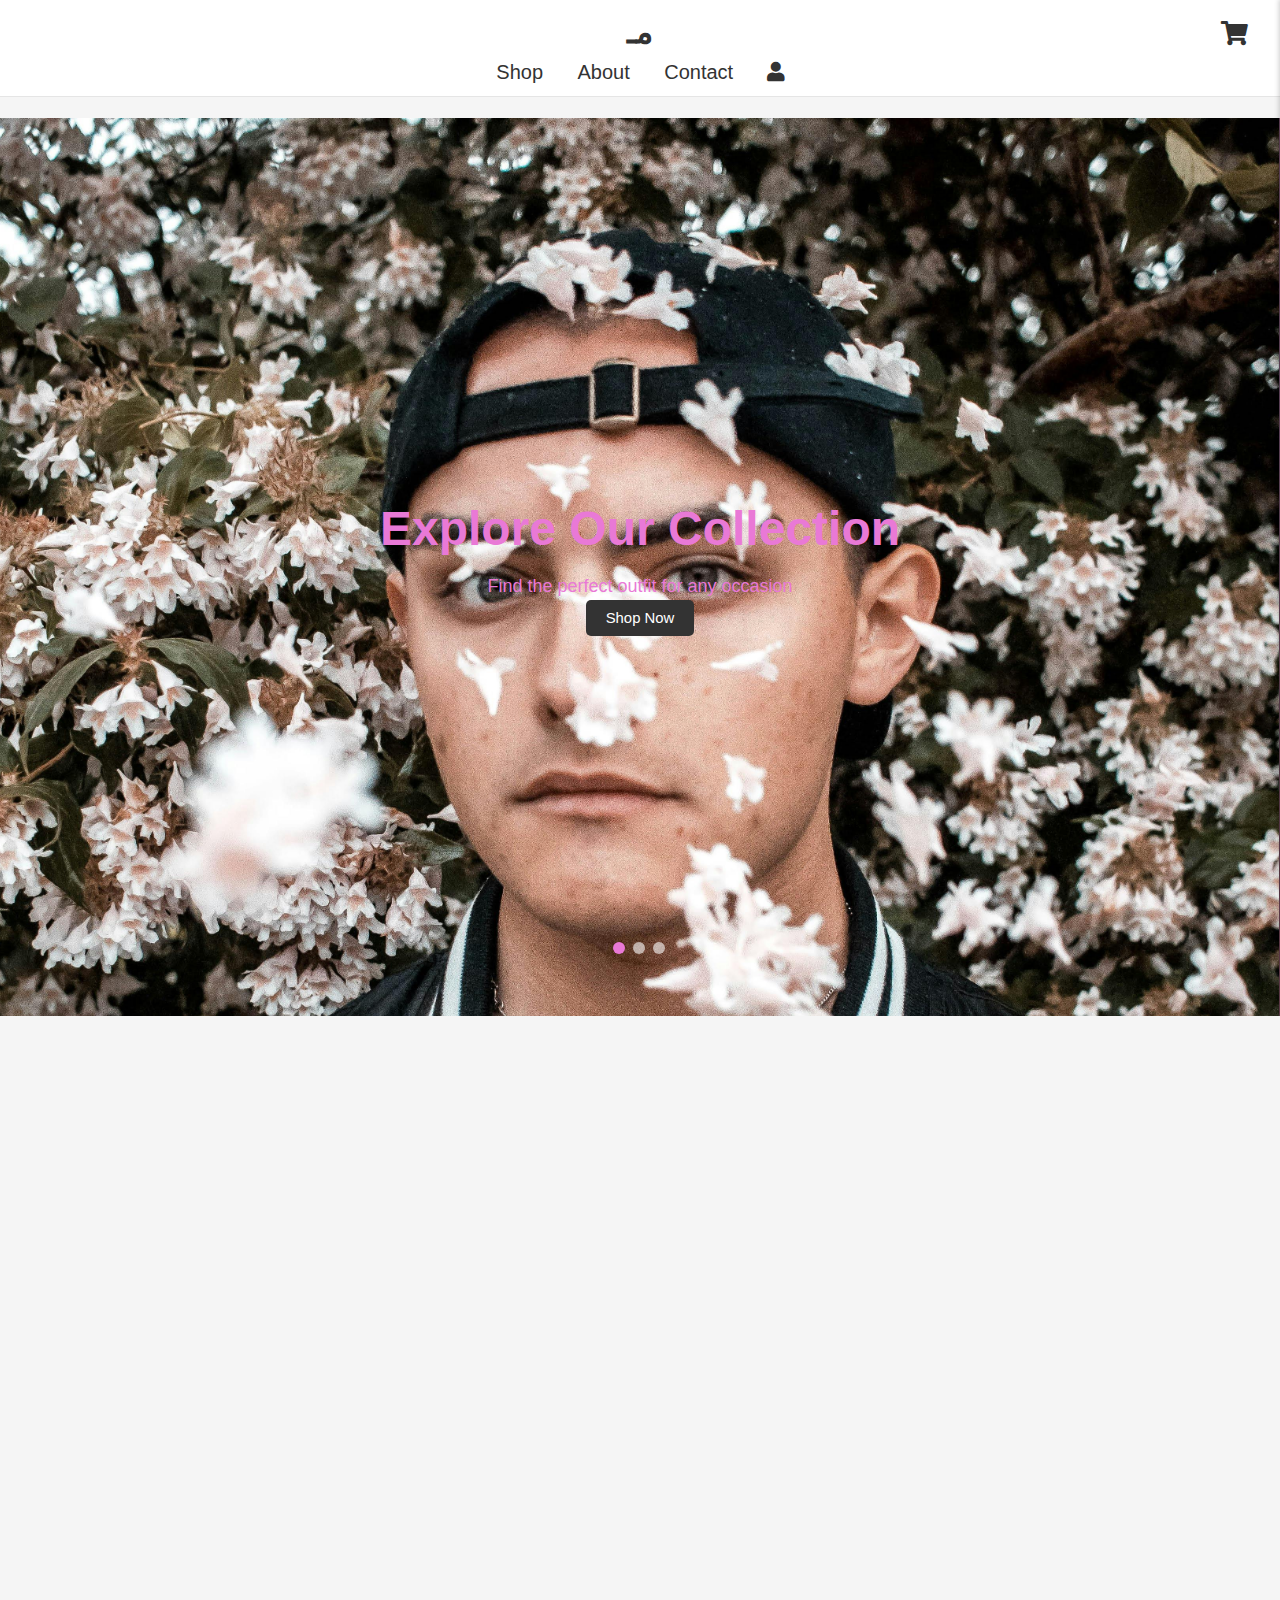
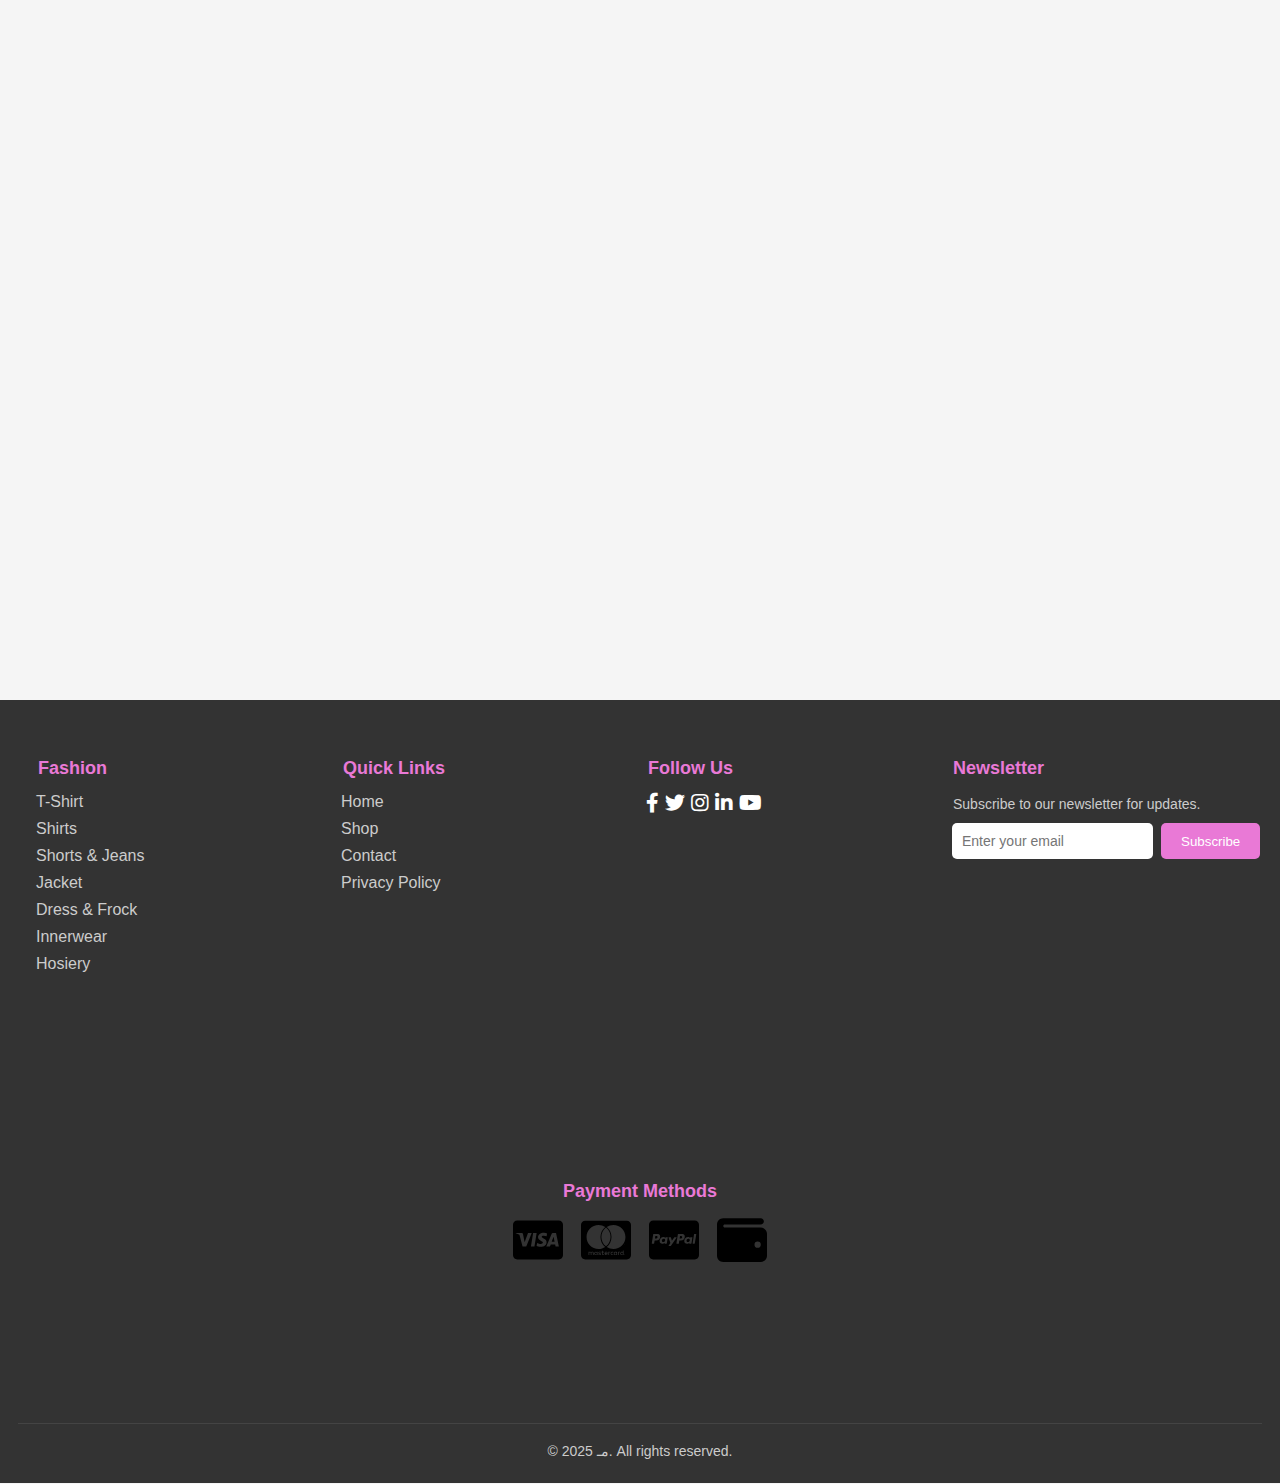
<file: index.html>
<!DOCTYPE html>
<html class="smooth" lang="en">

<head>
    <meta charset="UTF-8">
    <meta name="viewport" content="width=device-width, initial-scale=1.0">
    <title>مـ </title>
    <link rel="stylesheet" href="css/styles.css">
    <link rel="stylesheet" href="https://cdnjs.cloudflare.com/ajax/libs/font-awesome/5.15.3/css/all.min.css">
</head>

<body>
    <!-- Header -->
    <header class="fade-in">
        <h1>مـ </h1>
        <nav>
            <a href="shop.html">Shop</a>
            <a href="about.html">About</a>
            <a href="contact.html">Contact</a>
            <a href="#" id="cart-icon"><i class="fas fa-shopping-cart"></i></a>
            <a href="login.html" id="login-icon"><i class="fas fa-user"></i></a>
        </nav>
    </header>

    <!-- Hero Section -->
    <main>
        <section class="hero fade-in">
            <div class="slider">
                <div class="slides">
                    <!-- Slide 1 -->
                    <div class="slide" style="background-image: url('img/pexels-photo-3418742.jpeg');"></div>
                    <!-- Slide 2 -->
                    <div class="slide" style="background-image: url('img/pexels-photo-2690323.webp');"></div>
                    <!-- Slide 3 -->
                    <div class="slide" style="background-image: url('img/pexels-photo-2690323.webp');"></div>
                </div>
                <div class="dots">
                    <span class="dot" data-index="0"></span>
                    <span class="dot" data-index="1"></span>
                    <span class="dot" data-index="2"></span>
                </div>
            </div>
            <div class="hero-content">
                <h2>Explore Our Collection</h2>
                <p>Find the perfect outfit for any occasion</p>
                <a href="shop.html" class="cta-button">Shop Now</a>
            </div>
        </section>



        <!-- Featured Products -->
        <section class="section fade-in">
            <h2>Top Sales</h2>
            <div class="products">
                <div class="product">
                    <img src="img/pexels-jmendezrf-1536619.jpg" alt="Product 1">
                    <h3>Product Name 1</h3>
                    <p>$49.99</p>
                    <a href="shop.html" class="cta-button">Shop now</a>
                </div>
                <div class="product">
                    <img src="img/pexels-photo-2690323.webp" alt="Product 2">
                    <h3>Product Name 2</h3>
                    <p>$59.99</p>
                    <a href="shop.html" class="cta-button">Shop now</a>
                </div>
                <div class="product">
                    <img src="img/istockphoto-1398610798-612x612.jpg" alt="Product 3">
                    <h3>Product Name 3</h3>
                    <p>$39.99</p>
                    <a href="shop.html" class="cta-button">Shop now</a>
                </div>
            </div>
        </section>

        <section class="section fade-in">
            <p>Follow Us</p>
            <!-- Add the IG -->
            <a href="https://www.instagram.com/your_instagram_profile" target="_blank" title="Visit our Instagram page"
                class="cta-button">Instagram</a>
        </section>
    </main>

    <!-- Cart -->
    <div id="cart" class="cart">
        <div class="cart-header">
            <h2>Cart</h2>
            <button id="close-cart" class="close-cart">&times;</button>
        </div>
        <div class="cart-body">
            <p>No items in cart.</p>
        </div>
        <div class="cart-Buy">
            <a href="checkout.html" class="cta-button">Pay now!</a>
        </div>
    </div>

    <!-- Footer -->
    <footer class="footer">
        <div class="footer-container">
            <!-- Fashion Section -->
            <div class="footer-section">
                <h3 class="footer-heading">Fashion</h3>
                <ul class="footer-links">
                    <li><a href="#">T-Shirt</a></li>
                    <li><a href="#">Shirts</a></li>
                    <li><a href="#">Shorts &amp; Jeans</a></li>
                    <li><a href="#">Jacket</a></li>
                    <li><a href="#">Dress &amp; Frock</a></li>
                    <li><a href="#">Innerwear</a></li>
                    <li><a href="#">Hosiery</a></li>
                </ul>
            </div>

            <!-- Quick Links -->
            <div class="footer-section">
                <h3 class="footer-heading">Quick Links</h3>
                <ul class="footer-links">
                    <li><a href="index.html">Home</a></li>
                    <li><a href="shop.html">Shop</a></li>
                    <li><a href="contact.html">Contact</a></li>
                    <li><a href="#">Privacy Policy</a></li>
                </ul>
            </div>

            <!-- Social Media -->
            <div class="footer-section">
                <h3 class="footer-heading">Follow Us</h3>
                <div class="social-icons">
                    <a href="#" class="social-icon"><i class="fab fa-facebook-f"></i></a>
                    <a href="#" class="social-icon"><i class="fab fa-twitter"></i></a>
                    <a href="#" class="social-icon"><i class="fab fa-instagram"></i></a>
                    <a href="#" class="social-icon"><i class="fab fa-linkedin-in"></i></a>
                    <a href="#" class="social-icon"><i class="fab fa-youtube"></i></a>
                </div>
            </div>

            <!-- Newsletter -->
            <div class="footer-section">
                <h3 class="footer-heading">Newsletter</h3>
                <p class="footer-text">Subscribe to our newsletter for updates.</p>
                <form class="newsletter-form">
                    <input type="email" placeholder="Enter your email" required>
                    <button type="submit">Subscribe</button>
                </form>
            </div>
        </div>

        <!-- Payment Methods (Moved Above Footer Bottom) -->
        <div class="payment-methods">
            <h3>Payment Methods</h3>
            <div class="payment-icons">
                <img src="img/Payment Pics/cc-visa-brands-solid.svg" alt="Visa">
                <img src="img/Payment Pics/cc-mastercard-brands-solid.svg" alt="MasterCard">
                <img src="img/Payment Pics/cc-paypal-brands-solid.svg" alt="PayPal">
                <img src="img/Payment Pics/wallet-solid.svg" alt="E-Wallet">
            </div>
        </div>

        <!-- Copyright Section -->
        <div class="footer-bottom">
            <p>&copy; 2025 مـ. All rights reserved.</p>
        </div>
    </footer>

    <!-- JavaScript -->
    <script src="js/scripts.js"></script>
</body>

</html>
</file>
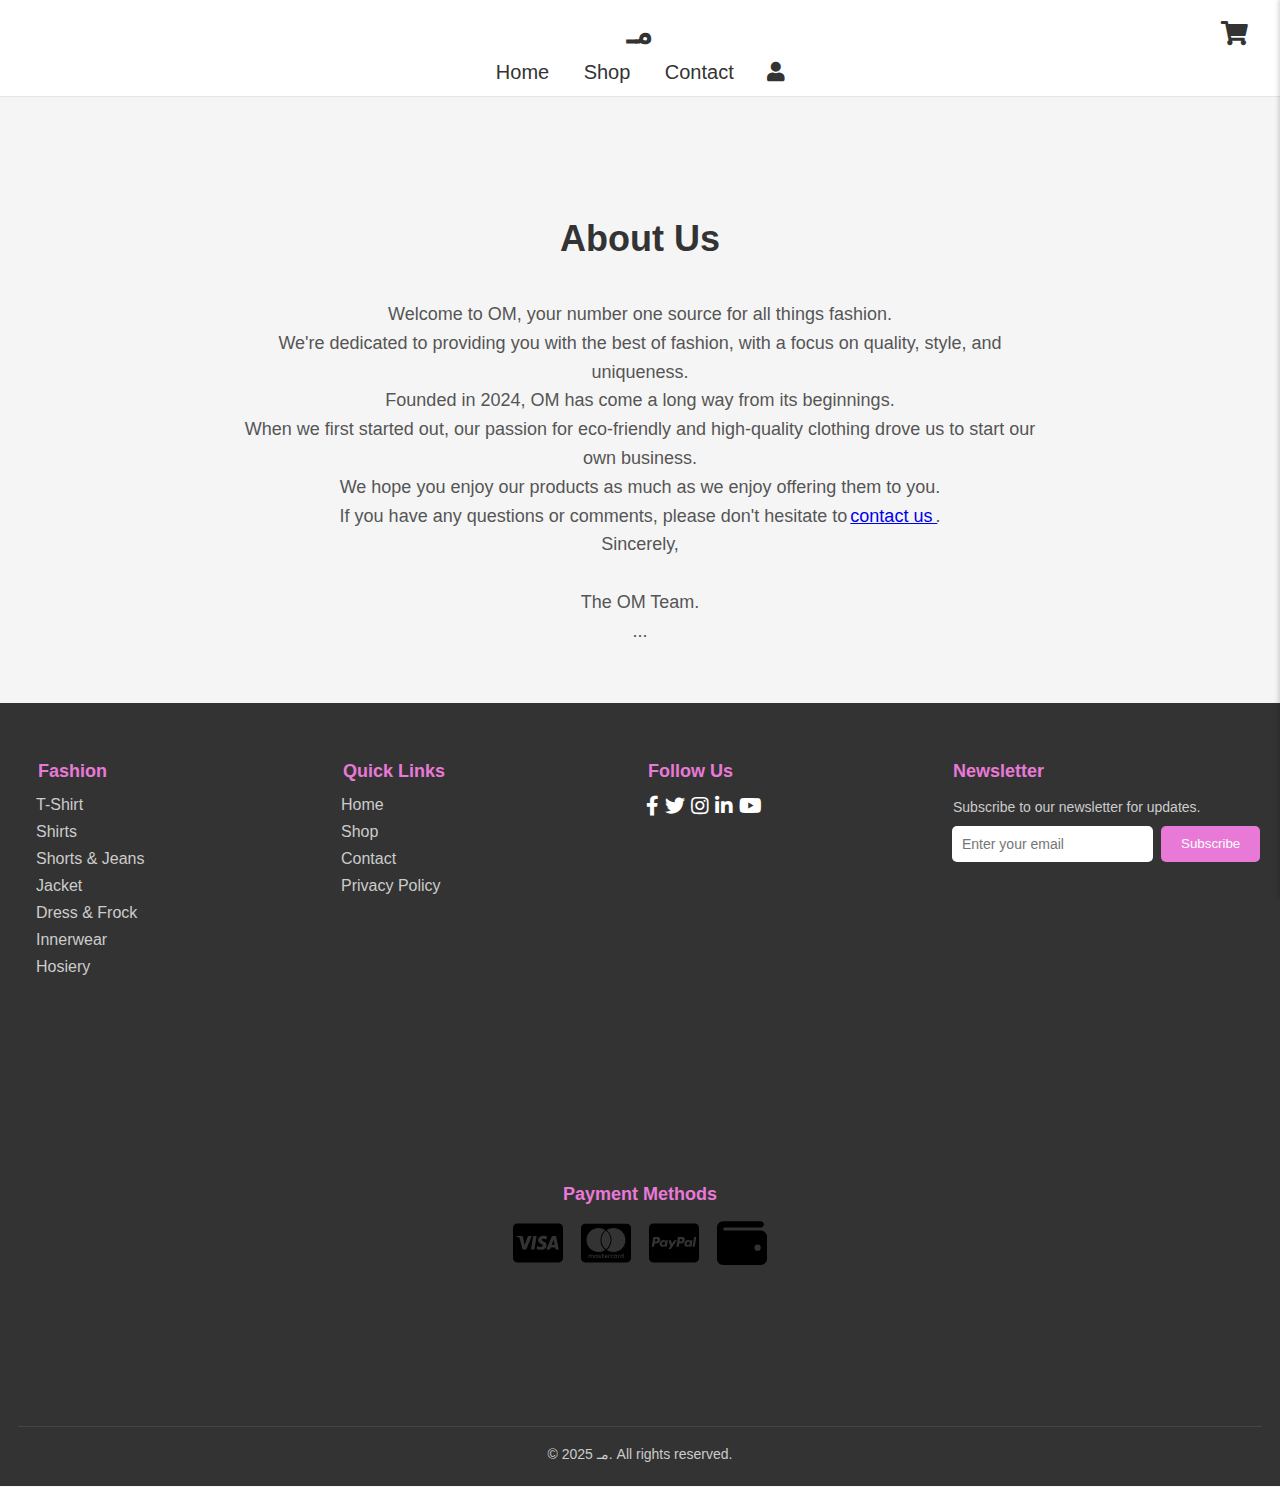
<file: about.html>
<!DOCTYPE html>
<html lang="en">

<head>
    <meta charset="UTF-8">
    <meta name="viewport" content="width=device-width, initial-scale=1.0">
    <title>About Us - OM</title>
    <link rel="stylesheet" href="css/styles.css">
    <link rel="stylesheet" href="https://cdnjs.cloudflare.com/ajax/libs/font-awesome/5.15.3/css/all.min.css">
</head>

<body>
    <!-- Header -->
    <header>
        <h1>مـ </h1>
        <nav>
            <a href="index.html">Home</a>
            <a href="shop.html">Shop</a>
            <a href="contact.html">Contact</a>
            <a href="#" id="cart-icon"><i class="fas fa-shopping-cart"></i></a>
            <a href="login.html" id="login-icon"><i class="fas fa-user"></i></a>
        </nav>
    </header>

    <!-- About Section -->
    <main>
        <section class="about-section">
            <h2><br>About Us</h2>
            <p>Welcome to OM, your number one source for all things fashion.<br> We're dedicated to providing you with
                the best of fashion, with a focus on quality, style, and uniqueness.<br>
                Founded in 2024, OM has come a long way from its beginnings.<br> When we first started out, our passion
                for eco-friendly and high-quality clothing drove us to start our own business.<br>
                We hope you enjoy our products as much as we enjoy offering them to you.<br> If you have any questions
                or comments, please don't hesitate to <span> <a href="contact.html">contact us </a></span>.<br>
                Sincerely,<br>
                <br>The OM Team.<br>...
            </p>
        </section>
    </main>
    <!-- Cart -->
    <div id="cart" class="cart">
        <div class="cart-header">
            <h2>Cart</h2>
            <button id="close-cart" class="close-cart">&times;</button>
        </div>
        <div class="cart-body">
            <p>No items in cart.</p>
        </div>
        <div class="cart-Buy">
            <a href="checkout.html" class="cta-button">Pay now!</a>
        </div>

    </div>

    <!-- Footer -->
    <footer class="footer">
        <div class="footer-container">
            <!-- Fashion Section -->
            <div class="footer-section">
                <h3 class="footer-heading">Fashion</h3>
                <ul class="footer-links">
                    <li><a href="#">T-Shirt</a></li>
                    <li><a href="#">Shirts</a></li>
                    <li><a href="#">Shorts &amp; Jeans</a></li>
                    <li><a href="#">Jacket</a></li>
                    <li><a href="#">Dress &amp; Frock</a></li>
                    <li><a href="#">Innerwear</a></li>
                    <li><a href="#">Hosiery</a></li>
                </ul>
            </div>

            <!-- Quick Links -->
            <div class="footer-section">
                <h3 class="footer-heading">Quick Links</h3>
                <ul class="footer-links">
                    <li><a href="index.html">Home</a></li>
                    <li><a href="shop.html">Shop</a></li>
                    <li><a href="contact.html">Contact</a></li>
                    <li><a href="#">Privacy Policy</a></li>
                </ul>
            </div>

            <!-- Social Media -->
            <div class="footer-section">
                <h3 class="footer-heading">Follow Us</h3>
                <div class="social-icons">
                    <a href="#" class="social-icon"><i class="fab fa-facebook-f"></i></a>
                    <a href="#" class="social-icon"><i class="fab fa-twitter"></i></a>
                    <a href="#" class="social-icon"><i class="fab fa-instagram"></i></a>
                    <a href="#" class="social-icon"><i class="fab fa-linkedin-in"></i></a>
                    <a href="#" class="social-icon"><i class="fab fa-youtube"></i></a>
                </div>
            </div>

            <!-- Newsletter -->
            <div class="footer-section">
                <h3 class="footer-heading">Newsletter</h3>
                <p class="footer-text">Subscribe to our newsletter for updates.</p>
                <form class="newsletter-form">
                    <input type="email" placeholder="Enter your email" required>
                    <button type="submit">Subscribe</button>
                </form>
            </div>
        </div>

        <!-- Payment Methods (Moved Above Footer Bottom) -->
        <div class="payment-methods">
            <h3>Payment Methods</h3>
            <div class="payment-icons">
                <img src="img/Payment Pics/cc-visa-brands-solid.svg" alt="Visa">
                <img src="img/Payment Pics/cc-mastercard-brands-solid.svg" alt="MasterCard">
                <img src="img/Payment Pics/cc-paypal-brands-solid.svg" alt="PayPal">
                <img src="img/Payment Pics/wallet-solid.svg" alt="E-Wallet">
            </div>
        </div>

        <!-- Copyright Section -->
        <div class="footer-bottom">
            <p>&copy; 2025 مـ. All rights reserved.</p>
        </div>
    </footer>

    <!-- JavaScript -->
    <script src="js/scripts.js"></script>
</body>

</html>
</file>
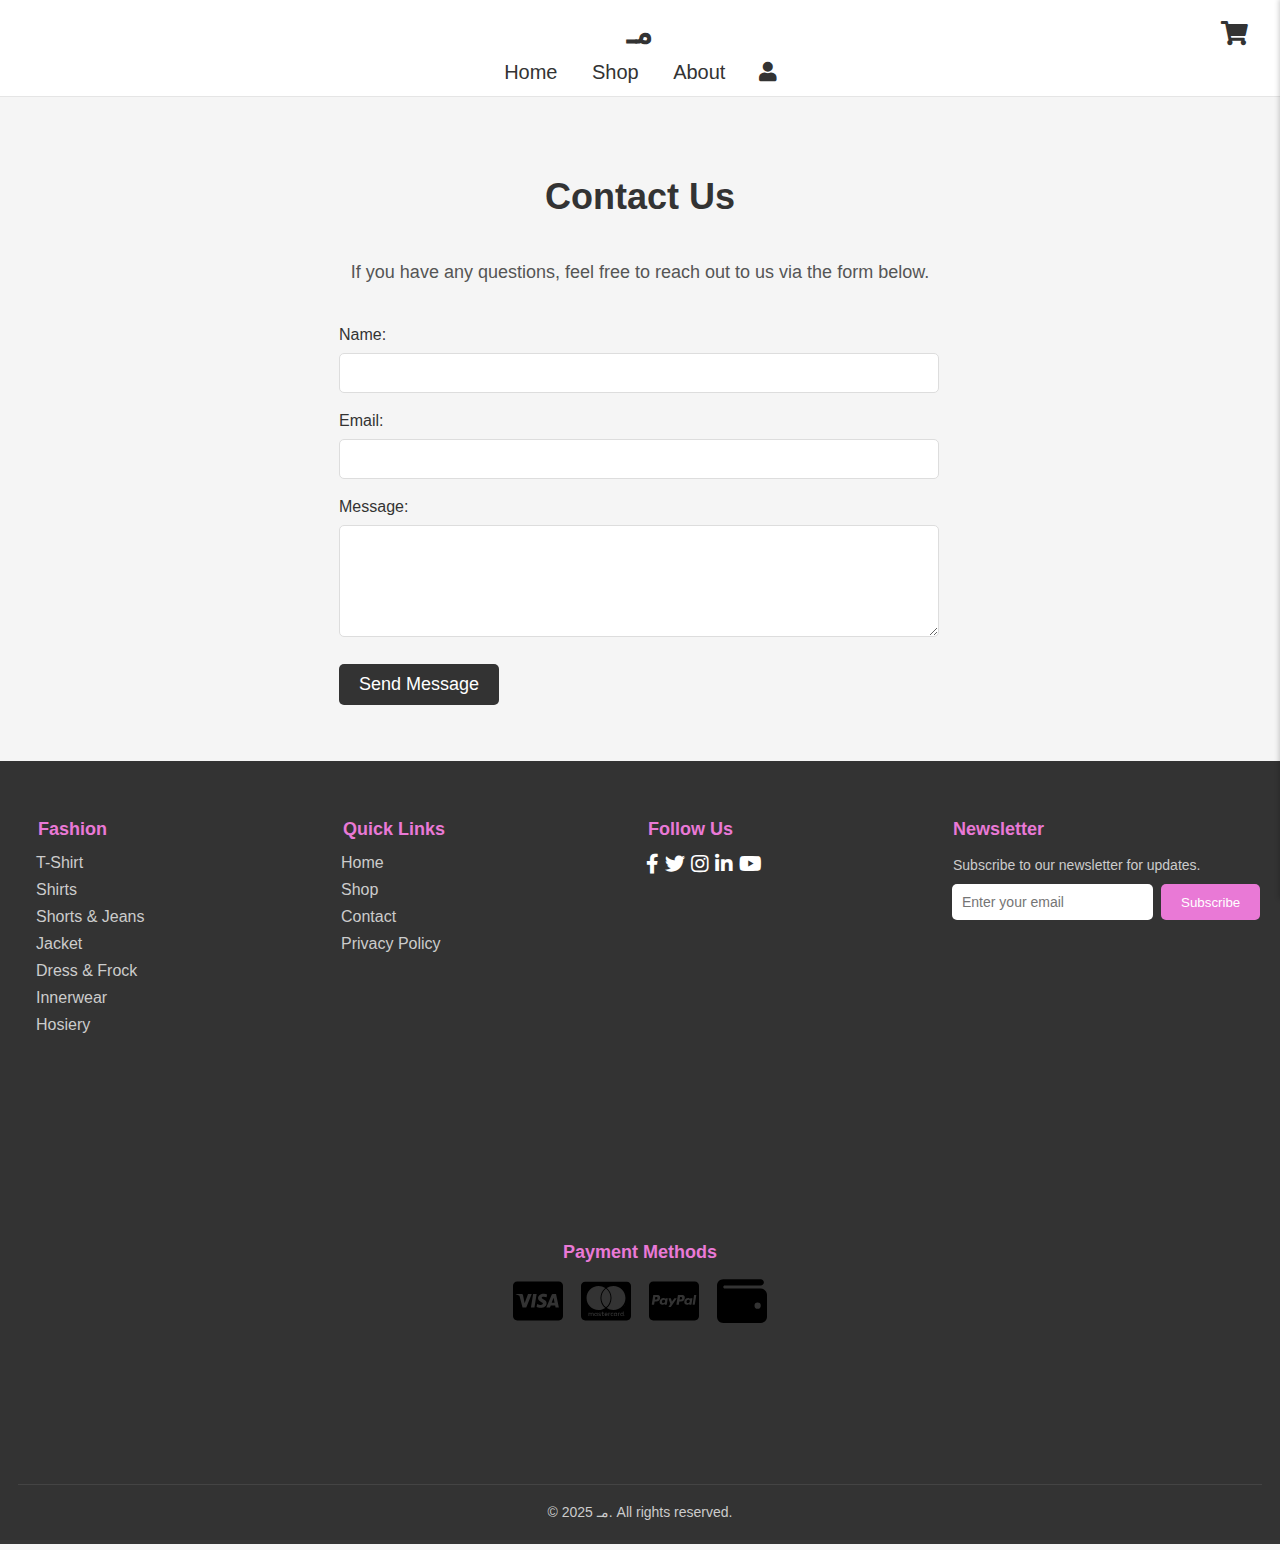
<file: contact.html>
<!DOCTYPE html>
<html lang="en">

<head>
    <meta charset="UTF-8">
    <meta name="viewport" content="width=device-width, initial-scale=1.0">
    <title>Contact Us - OM</title>
    <link rel="stylesheet" href="css/styles.css">
    <link rel="stylesheet" href="https://cdnjs.cloudflare.com/ajax/libs/font-awesome/5.15.3/css/all.min.css">
</head>

<body>
    <!-- Header -->
    <header>
        <h1>مـ </h1>
        <nav>
            <a href="index.html">Home</a>
            <a href="shop.html">Shop</a>
            <a href="about.html">About</a>
            <a href="#" id="cart-icon"><i class="fas fa-shopping-cart"></i></a>
            <a href="login.html" id="login-icon"><i class="fas fa-user"></i></a>
        </nav>
    </header>

    <main> <!-- Contact Section -->
        <section class="contact-section">
            <h2>Contact Us</h2>
            <p>If you have any questions, feel free to reach out to us via the form below.</p>

            <form class="contact-form">
                <label for="name">Name:</label>
                <input type="text" id="name" name="name" required>

                <label for="email">Email:</label>
                <input type="email" id="email" name="email" required>

                <label for="message">Message:</label>
                <textarea id="message" name="message" rows="5" required></textarea>

                <button type="submit" class="cta-button">Send Message</button>
            </form>
        </section>
    </main>
    <!-- Cart -->
    <div id="cart" class="cart">
        <div class="cart-header">
            <h2>Cart</h2>
            <button id="close-cart" class="close-cart">&times;</button>
        </div>
        <div class="cart-body">
            <p>No items in cart.</p>
        </div>
        <div class="cart-Buy">
            <a href="checkout.html" class="cta-button">Pay now!</a>
        </div>

    </div>

    <!-- Footer -->
    <footer class="footer">
        <div class="footer-container">
            <!-- Fashion Section -->
            <div class="footer-section">
                <h3 class="footer-heading">Fashion</h3>
                <ul class="footer-links">
                    <li><a href="#">T-Shirt</a></li>
                    <li><a href="#">Shirts</a></li>
                    <li><a href="#">Shorts &amp; Jeans</a></li>
                    <li><a href="#">Jacket</a></li>
                    <li><a href="#">Dress &amp; Frock</a></li>
                    <li><a href="#">Innerwear</a></li>
                    <li><a href="#">Hosiery</a></li>
                </ul>
            </div>

            <!-- Quick Links -->
            <div class="footer-section">
                <h3 class="footer-heading">Quick Links</h3>
                <ul class="footer-links">
                    <li><a href="index.html">Home</a></li>
                    <li><a href="shop.html">Shop</a></li>
                    <li><a href="contact.html">Contact</a></li>
                    <li><a href="#">Privacy Policy</a></li>
                </ul>
            </div>

            <!-- Social Media -->
            <div class="footer-section">
                <h3 class="footer-heading">Follow Us</h3>
                <div class="social-icons">
                    <a href="#" class="social-icon"><i class="fab fa-facebook-f"></i></a>
                    <a href="#" class="social-icon"><i class="fab fa-twitter"></i></a>
                    <a href="#" class="social-icon"><i class="fab fa-instagram"></i></a>
                    <a href="#" class="social-icon"><i class="fab fa-linkedin-in"></i></a>
                    <a href="#" class="social-icon"><i class="fab fa-youtube"></i></a>
                </div>
            </div>

            <!-- Newsletter -->
            <div class="footer-section">
                <h3 class="footer-heading">Newsletter</h3>
                <p class="footer-text">Subscribe to our newsletter for updates.</p>
                <form class="newsletter-form">
                    <input type="email" placeholder="Enter your email" required>
                    <button type="submit">Subscribe</button>
                </form>
            </div>
        </div>

        <!-- Payment Methods (Moved Above Footer Bottom) -->
        <div class="payment-methods">
            <h3>Payment Methods</h3>
            <div class="payment-icons">
                <img src="img/Payment Pics/cc-visa-brands-solid.svg" alt="Visa">
                <img src="img/Payment Pics/cc-mastercard-brands-solid.svg" alt="MasterCard">
                <img src="img/Payment Pics/cc-paypal-brands-solid.svg" alt="PayPal">
                <img src="img/Payment Pics/wallet-solid.svg" alt="E-Wallet">
            </div>
        </div>

        <!-- Copyright Section -->
        <div class="footer-bottom">
            <p>&copy; 2025 مـ. All rights reserved.</p>
        </div>
    </footer>

    <!-- JavaScript -->
    <script src="js/scripts.js"></script>
</body>

</html>
</file>
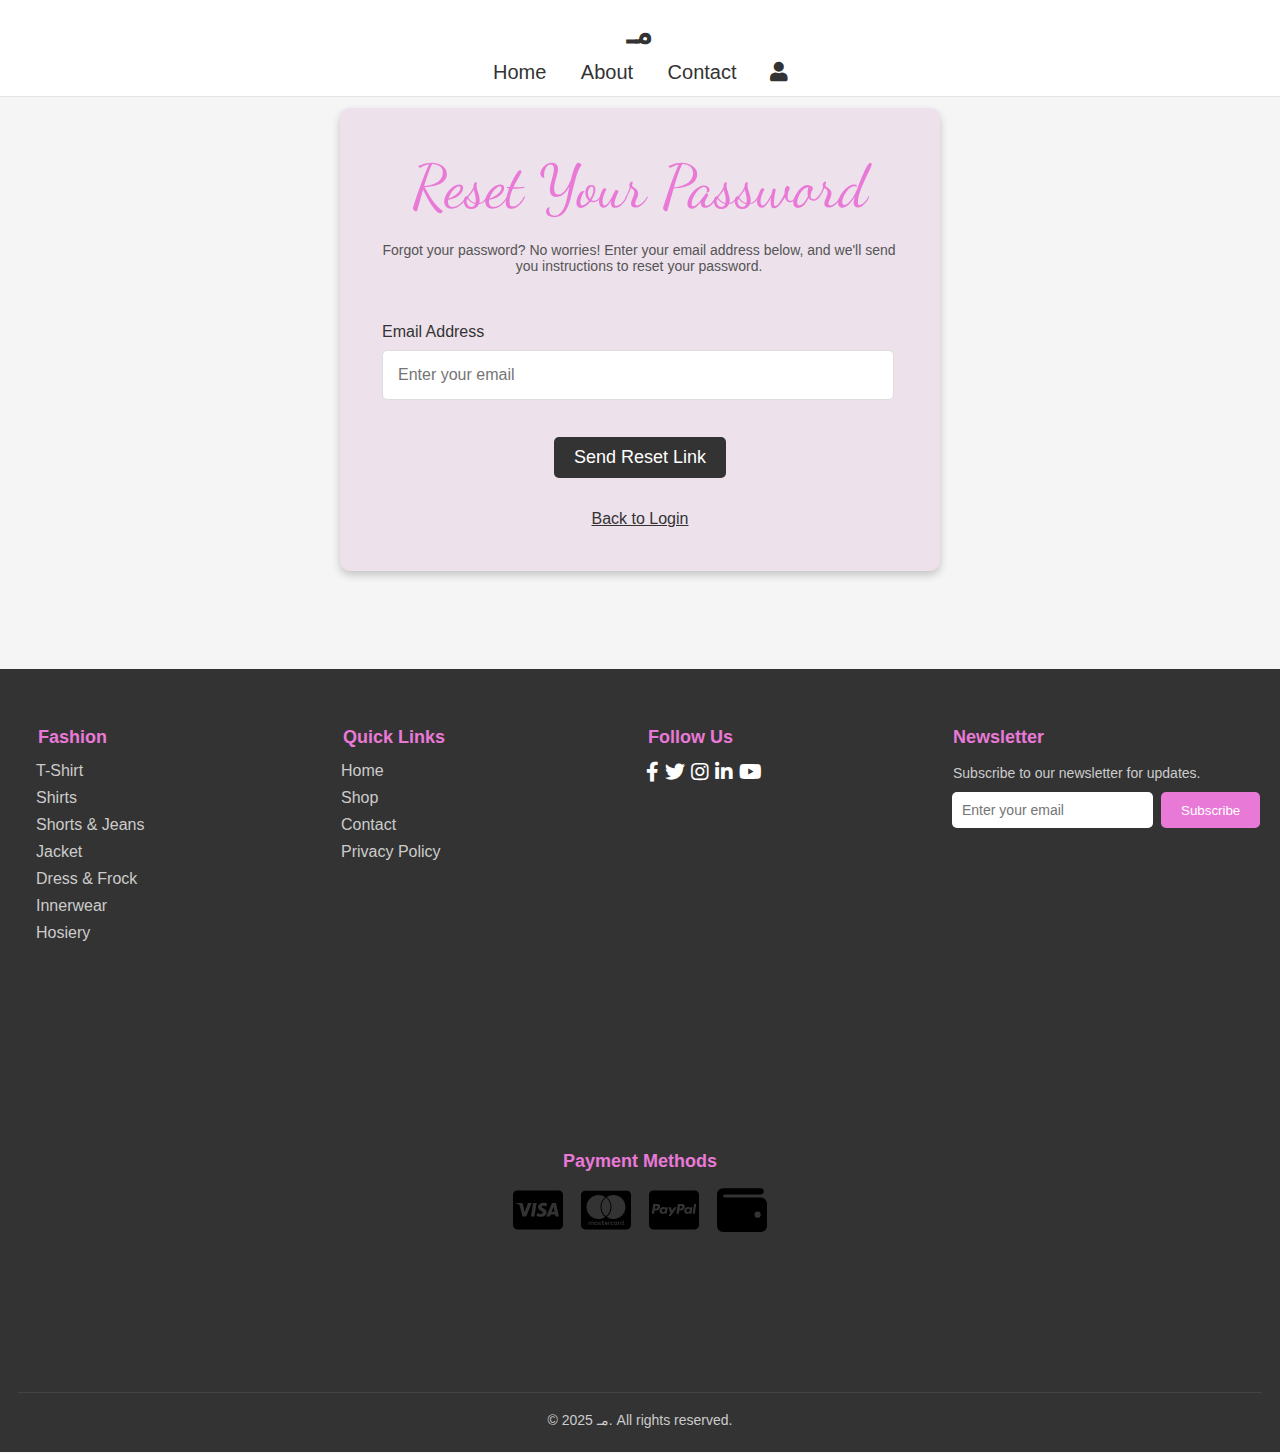
<file: Forgetpassword.html>
<!DOCTYPE html>
<html lang="en">

<head>
    <meta charset="UTF-8">
    <meta name="viewport" content="width=device-width, initial-scale=1.0">
    <title> login Page </title>
    <link rel="stylesheet" href="css/styles.css">
    <link rel="stylesheet" href="https://cdnjs.cloudflare.com/ajax/libs/font-awesome/5.15.3/css/all.min.css">
    <link href="https://fonts.googleapis.com/css2?family=Dancing+Script:wght@400&display=swap" rel="stylesheet">

</head>

<body>
    <!-- Header -->
    <header>
        <h1>مـ</h1>
        <nav>
            <a href="index.html">Home</a>
            <a href="about.html">About</a>
            <a href="contact.html">Contact</a>
            <a href="login.html" id="login-icon"><i class="fas fa-user"></i></a>
        </nav>
    </header>

    <!--Reset the passowrd -->
    <main>
        <section class="resetPassword-section">
            <form id="resetPassword-Form" action="login.html" method="get">
                <div class="RPform-group">
                    <h2>Reset Your Password</h2>
                    <p>
                        Forgot your password? No worries! Enter your email address below, and we'll send you
                        instructions to reset your password.
                    </p>
                    <label for="email">Email Address</label>
                    <input type="email" id="email" name="email" placeholder="Enter your email" required>
                </div>
                <button type="submit" class="btn-reset">Send Reset Link</button>
            </form>
            <div class="aa">
                <p><a href="login.html">Back to Login</a></p>
            </div>
        </section>
    </main>

    <!-- Footer -->
    <footer class="footer">
        <div class="footer-container">
            <!-- Fashion Section -->
            <div class="footer-section">
                <h3 class="footer-heading">Fashion</h3>
                <ul class="footer-links">
                    <li><a href="#">T-Shirt</a></li>
                    <li><a href="#">Shirts</a></li>
                    <li><a href="#">Shorts &amp; Jeans</a></li>
                    <li><a href="#">Jacket</a></li>
                    <li><a href="#">Dress &amp; Frock</a></li>
                    <li><a href="#">Innerwear</a></li>
                    <li><a href="#">Hosiery</a></li>
                </ul>
            </div>

            <!-- Quick Links -->
            <div class="footer-section">
                <h3 class="footer-heading">Quick Links</h3>
                <ul class="footer-links">
                    <li><a href="index.html">Home</a></li>
                    <li><a href="shop.html">Shop</a></li>
                    <li><a href="contact.html">Contact</a></li>
                    <li><a href="#">Privacy Policy</a></li>
                </ul>
            </div>

            <!-- Social Media -->
            <div class="footer-section">
                <h3 class="footer-heading">Follow Us</h3>
                <div class="social-icons">
                    <a href="#" class="social-icon"><i class="fab fa-facebook-f"></i></a>
                    <a href="#" class="social-icon"><i class="fab fa-twitter"></i></a>
                    <a href="#" class="social-icon"><i class="fab fa-instagram"></i></a>
                    <a href="#" class="social-icon"><i class="fab fa-linkedin-in"></i></a>
                    <a href="#" class="social-icon"><i class="fab fa-youtube"></i></a>
                </div>
            </div>

            <!-- Newsletter -->
            <div class="footer-section">
                <h3 class="footer-heading">Newsletter</h3>
                <p class="footer-text">Subscribe to our newsletter for updates.</p>
                <form class="newsletter-form">
                    <input type="email" placeholder="Enter your email" required>
                    <button type="submit">Subscribe</button>
                </form>
            </div>
        </div>

        <!-- Payment Methods (Moved Above Footer Bottom) -->
        <div class="payment-methods">
            <h3>Payment Methods</h3>
            <div class="payment-icons">
                <img src="img/Payment Pics/cc-visa-brands-solid.svg" alt="Visa">
                <img src="img/Payment Pics/cc-mastercard-brands-solid.svg" alt="MasterCard">
                <img src="img/Payment Pics/cc-paypal-brands-solid.svg" alt="PayPal">
                <img src="img/Payment Pics/wallet-solid.svg" alt="E-Wallet">
            </div>
        </div>

        <!-- Copyright Section -->
        <div class="footer-bottom">
            <p>&copy; 2025 مـ. All rights reserved.</p>
        </div>
    </footer>
    <!-- JavaScript -->
    <script src="js/scripts.js"></script>
</body>

</html>
</file>
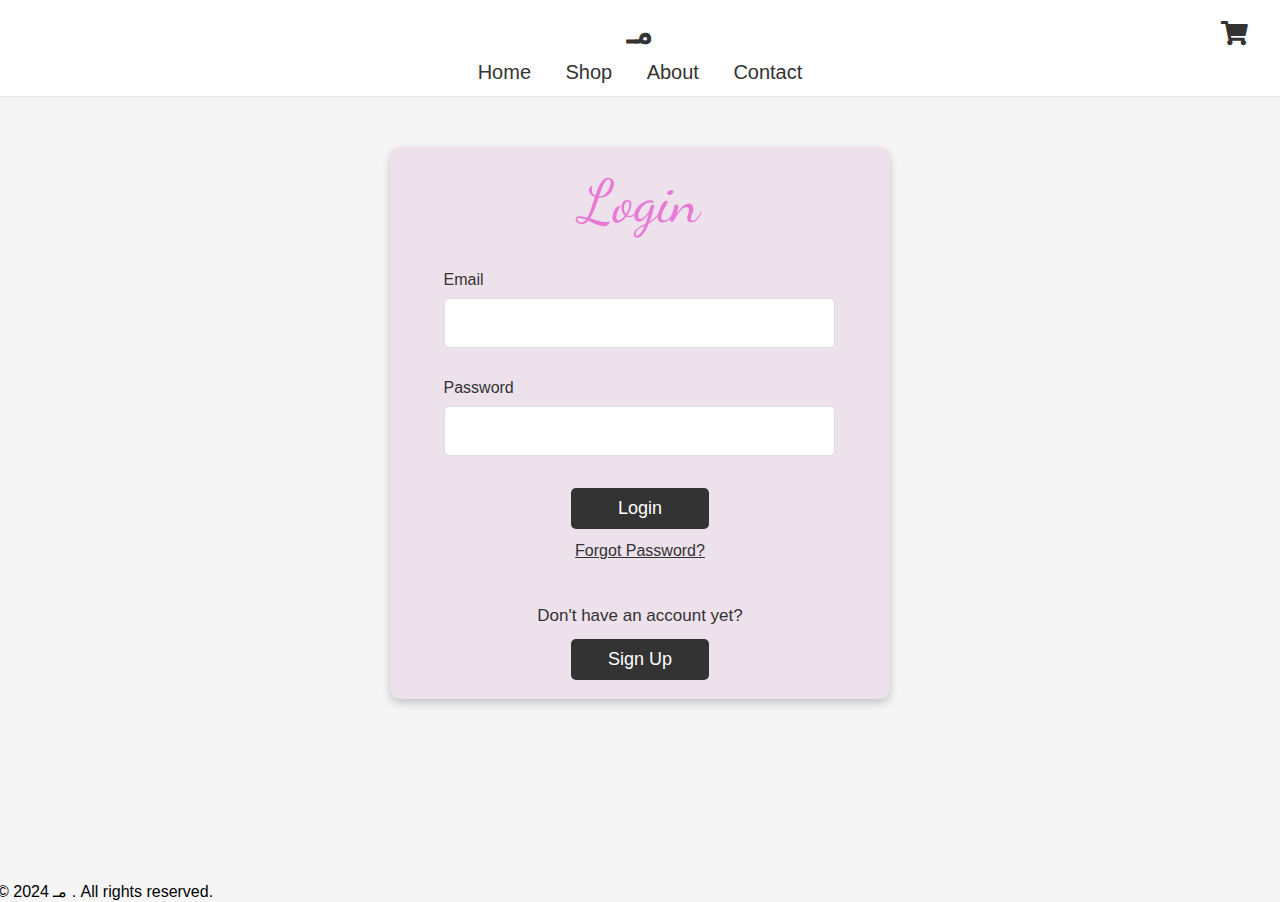
<file: login.html>
<!DOCTYPE html>
<html lang="en">

<head>
    <meta charset="UTF-8">
    <meta name="viewport" content="width=device-width, initial-scale=1.0">
    <title> login Page </title>
    <link rel="stylesheet" href="css/styles.css">
    <link rel="stylesheet" href="https://cdnjs.cloudflare.com/ajax/libs/font-awesome/5.15.3/css/all.min.css">
    <link href="https://fonts.googleapis.com/css2?family=Dancing+Script:wght@400&display=swap" rel="stylesheet">

</head>

<body>
    <!-- Header -->
    <header>
        <h1>مـ </h1>
        <nav>
            <a href="index.html">Home</a>
            <a href="shop.html">Shop</a>
            <a href="about.html">About</a>
            <a href="contact.html">Contact</a>
            <a href="#" id="cart-icon"><i class="fas fa-shopping-cart"></i></a>
        </nav>
    </header>

    <main> <!-- Login Section -->
        <section class="login-section">
            <form class="login-form" action="index.html" method="post">
                <span>Login</span>
                <div class="form-group">
                    <label for="email">Email</label>
                    <input type="email" id="email" name="email" required>
                </div>
                <div class="form-group">
                    <label for="password">Password</label>
                    <input type="password" id="password" name="password" required minlength="9" maxlength="14">
                </div>
                <button type="submit">Login</button>
                <div class="aa">
                    <a href="Forgetpassword.html">Forgot Password?</a>
                </div>
                <h3 class="text">Don't have an account yet?</h3>
                <button onclick="window.location.href='signup.html'">Sign Up</button>

            </form>
        </section>
    </main>

    <!-- Footer -->
    <footer>
        <p>&copy; 2024 مـ . All rights reserved.</p>
    </footer>
    <!-- JavaScript -->
    <script src="js/scripts.js"></script>
</body>

</html>
</file>
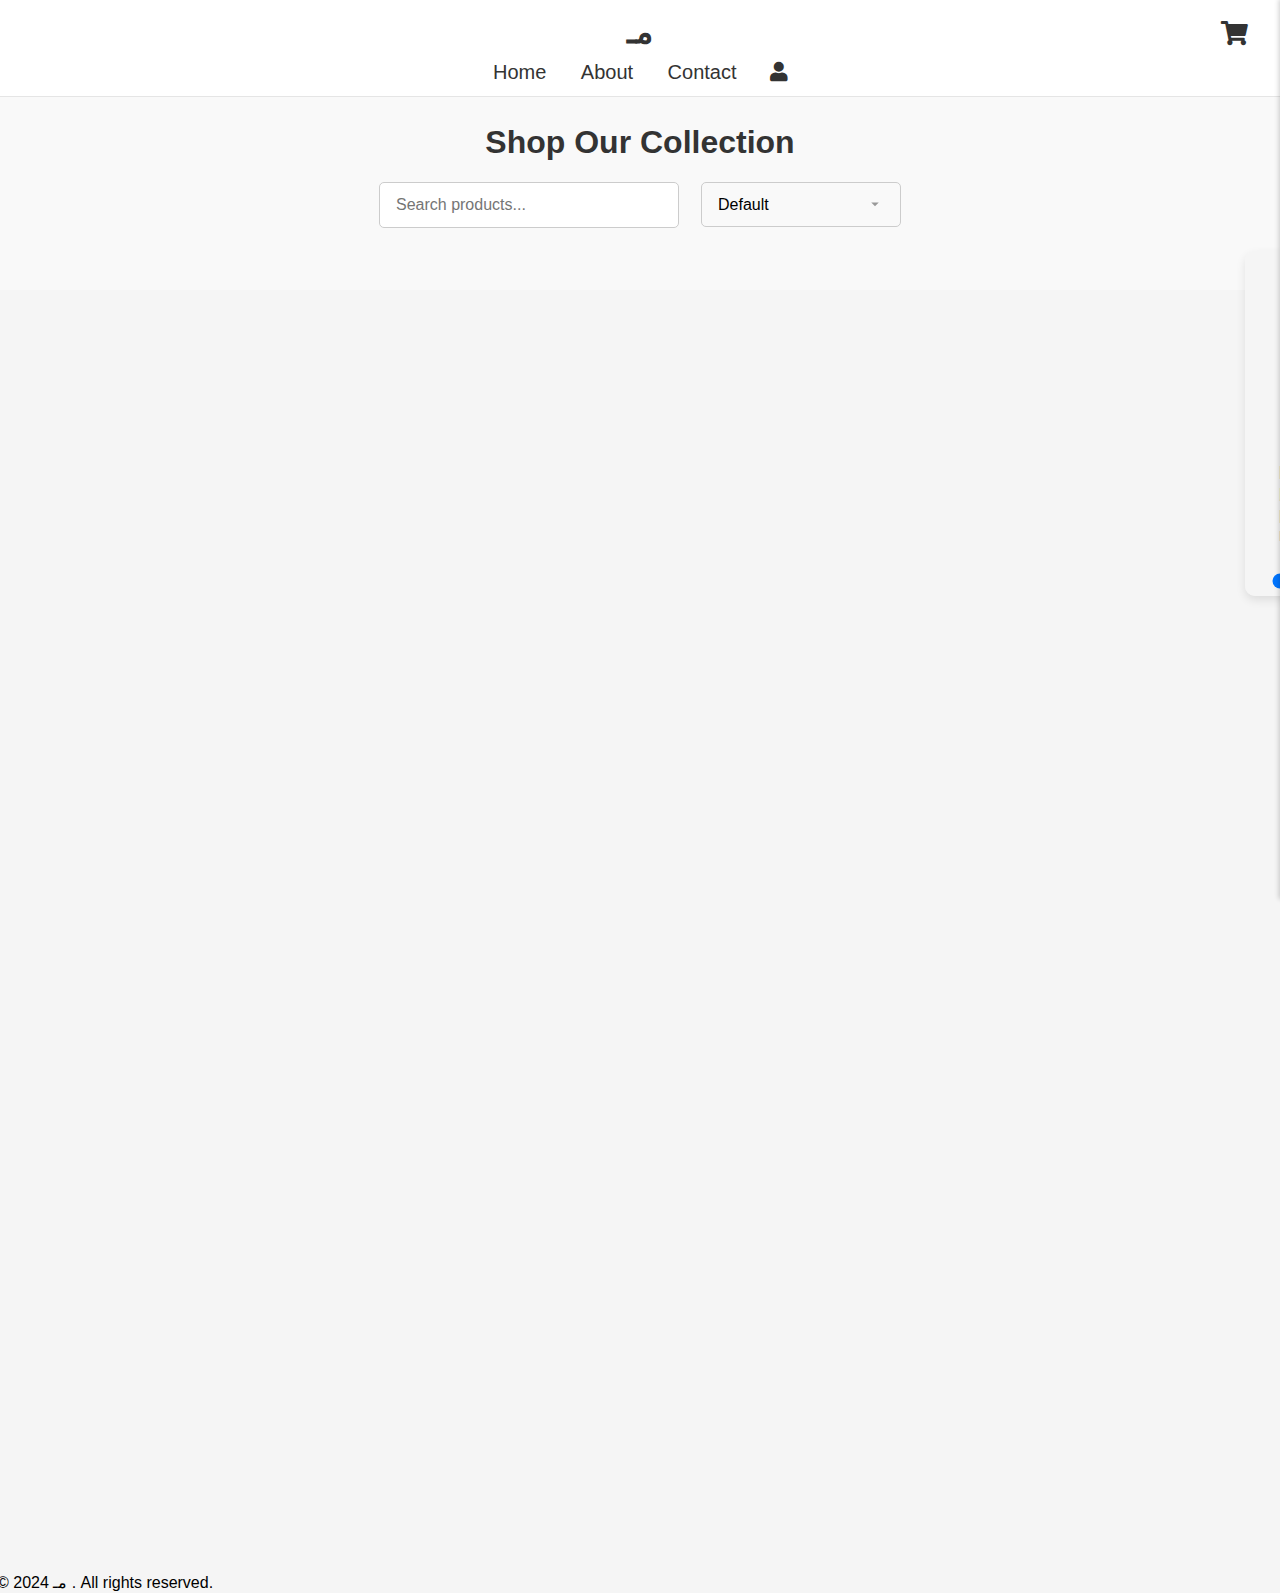
<file: shop.html>
<!DOCTYPE html>
<html lang="en">

<head>
    <meta charset="UTF-8">
    <meta name="viewport" content="width=device-width, initial-scale=1.0">
    <title>Shop - OM</title>
    <link rel="stylesheet" href="css/styles.css">
    <link rel="stylesheet" href="https://cdnjs.cloudflare.com/ajax/libs/font-awesome/5.15.3/css/all.min.css">
</head>

<body>
    <!-- Header -->
    <header>
        <h1>مـ </h1>
        <nav>
            <a href="index.html">Home</a>
            <a href="about.html">About</a>
            <a href="contact.html">Contact</a>
            <a href="#" id="cart-icon"><i class="fas fa-shopping-cart"></i></a>
            <a href="login.html" id="login-icon"><i class="fas fa-user"></i></a>
        </nav>
    </header>

    <!-- Shop Section -->
    <section class="shop-section">
        <h2>Shop Our Collection</h2>
        <!-- Search and Sort Container -->
        <div class="shop-controls">
            <div class="search-bar-container">
                <label for="search-bar" class="sr-only">Search products:</label> <!-- Accessible label -->
                <input type="text" id="search-bar" placeholder="Search products..." />
            </div>
            <div class="sort-options-container">
                <label for="sort-options" class="sr-only">Sort by:</label>
                <select id="sort-options">
                    <option value="default">Default</option>
                    <option value="price-asc">Price: Low to High</option>
                    <option value="price-desc">Price: High to Low</option>
                    <option value="popularity-high-to-low">Popularity: High to Low</option>
                    <option value="popularity-low-to-high">Popularity: Low to High</option>
                </select>
            </div>
        </div>
    </section>

    <div class="shop-container">
        <!-- Products -->
        <div class="shop-products">
            <div class="shop-product">
                <img src="img/istockphoto-1398610798-612x612.jpg" alt="Product 1">
                <h3>Product Name 1</h3>
                <p>$49.99</p>
                <a href="#" class="cta-button">Add to cart</a>
            </div>
            <div class="shop-product">
                <img src="img/istockphoto-1398610798-612x612.jpg" alt="Product 2">
                <h3>Product Name 2</h3>
                <p>$59.99</p>
                <a href="#" class="cta-button">Add to cart</a>
            </div>
            <div class="shop-product">
                <img src="img/istockphoto-1398610798-612x612.jpg" alt="Product 3">
                <h3>Product Name 3</h3>
                <p>$39.99</p>
                <a href="#" class="cta-button">Add to cart</a>
            </div>
            <div class="shop-product">
                <img src="img/istockphoto-1398610798-612x612.jpg" alt="Product 3">
                <h3>Product Name 3</h3>
                <p>$39.99</p>
                <a href="#" class="cta-button">Add to cart</a>
            </div>
            <div class="shop-product">
                <img src="img/istockphoto-1398610798-612x612.jpg" alt="Product 3">
                <h3>Product Name 3</h3>
                <p>$39.99</p>
                <a href="#" class="cta-button">Add to cart</a>
            </div>
            <div class="shop-product">
                <img src="img/istockphoto-1398610798-612x612.jpg" alt="Product 3">
                <h3>Product Name 3</h3>
                <p>$39.99</p>
                <a href="#" class="cta-button">Add to cart</a>
            </div>
            <div class="shop-product">
                <img src="img/istockphoto-1398610798-612x612.jpg" alt="Product 3">
                <h3>Product Name 3</h3>
                <p>$39.99</p>
                <a href="#" class="cta-button">Add to cart</a>
            </div>
            <div class="shop-product">
                <img src="img/istockphoto-1398610798-612x612.jpg" alt="Product 3">
                <h3>Product Name 3</h3>
                <p>$39.99</p>
                <a href="#" class="cta-button">Add to cart</a>
            </div>
        </div>

        <!-- Sidebar Section -->
        <aside class="shop-sidebar">
            <div class="shop-categories">
                <h3>Categories</h3>
                <ul>
                    <li><a href="#">Category 1</a></li>
                    <li><a href="#">Category 2</a></li>
                    <li><a href="#">Category 3</a></li>
                </ul>
            </div>

            <div class="shop-filter">
                <h3>Filter by Price</h3>
                <label for="price-range">Price Range:</label>
                <input type="range" id="price-range" name="price" min="0" max="1000">
            </div>
        </aside>
    </div>
    </section>

    <!-- Cart -->
    <div id="cart" class="cart">
        <div class="cart-header">
            <h2>Cart</h2>
            <button id="close-cart" class="close-cart">&times;</button>
        </div>
        <div class="cart-body">
            <p>No items in cart.</p>
        </div>
        <div class="cart-Buy">
            <a href="checkout.html" class="cta-button">Pay now!</a>
        </div>
    </div>

    <!-- Footer -->
    <footer>
        <p>&copy; 2024 مـ . All rights reserved.</p>
    </footer>

    <!-- JavaScript -->
    <script src="js/scripts.js"></script>
</body>

</html>
</file>
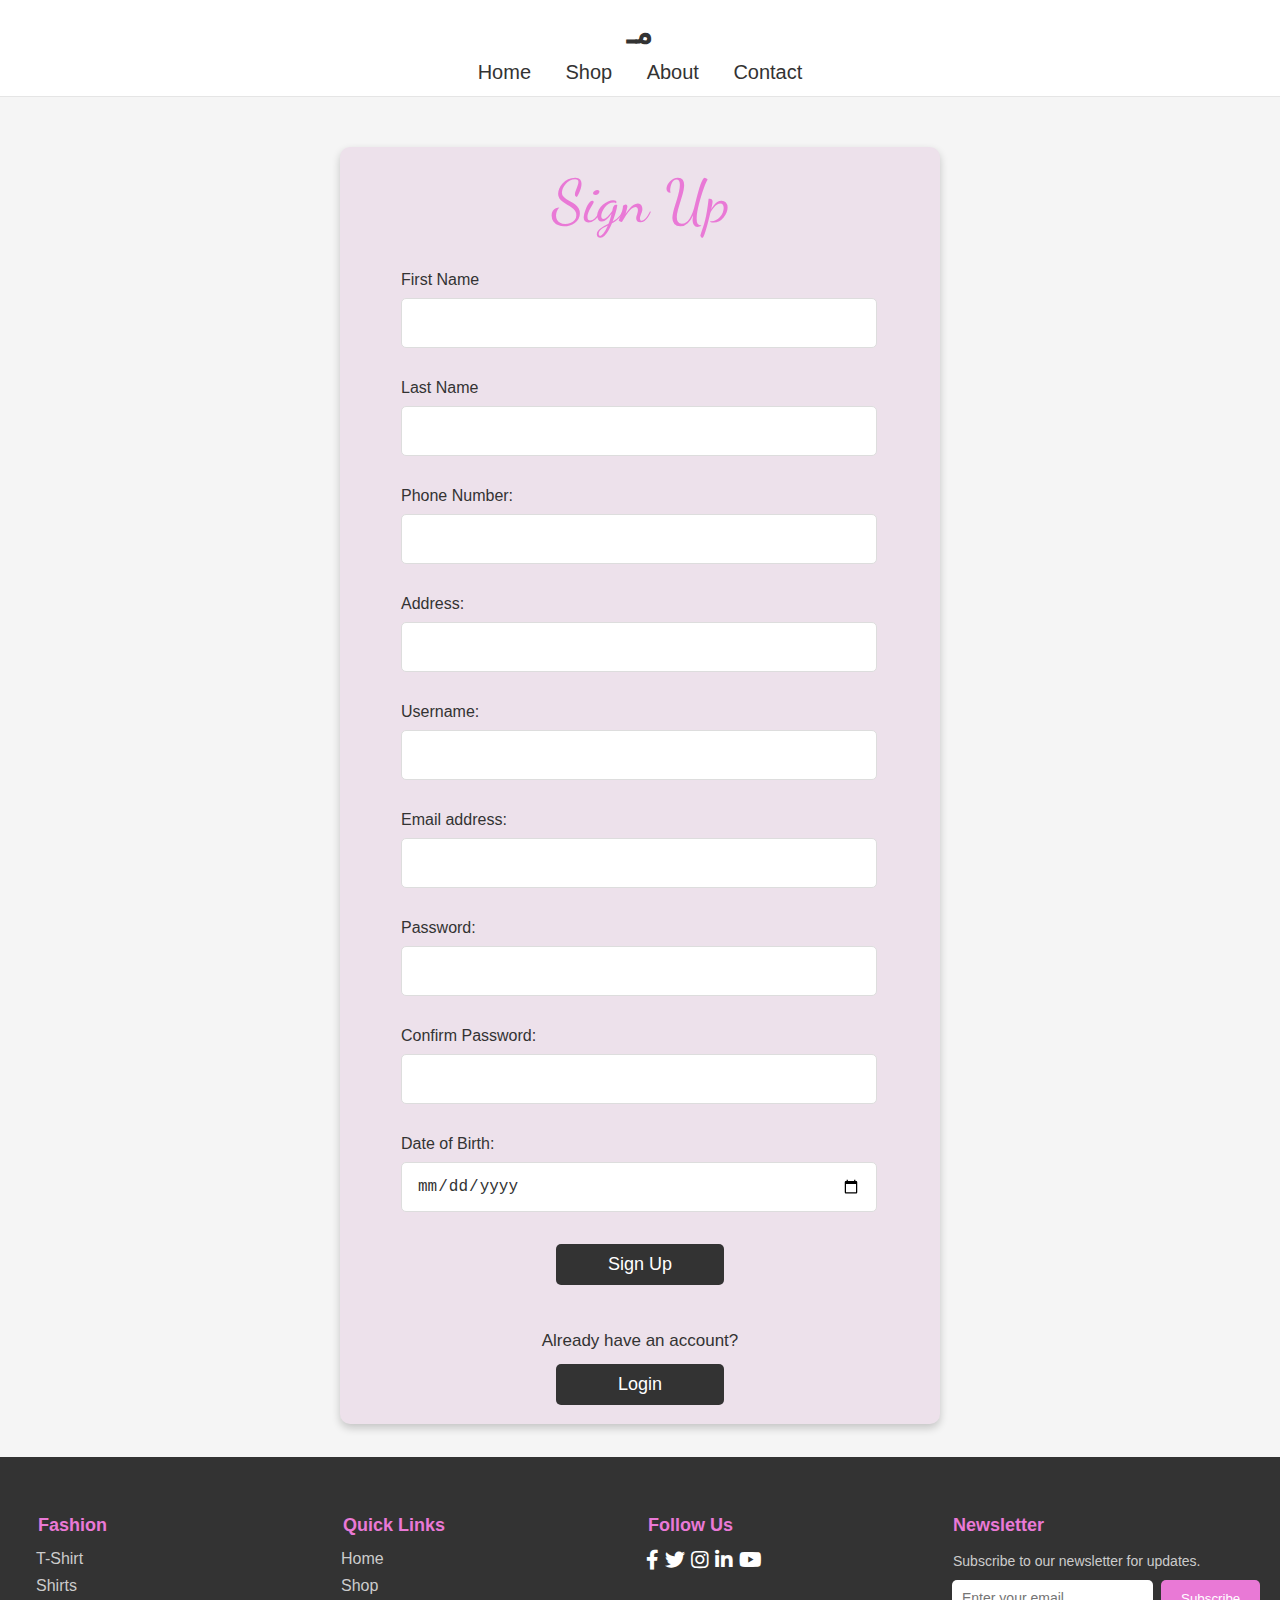
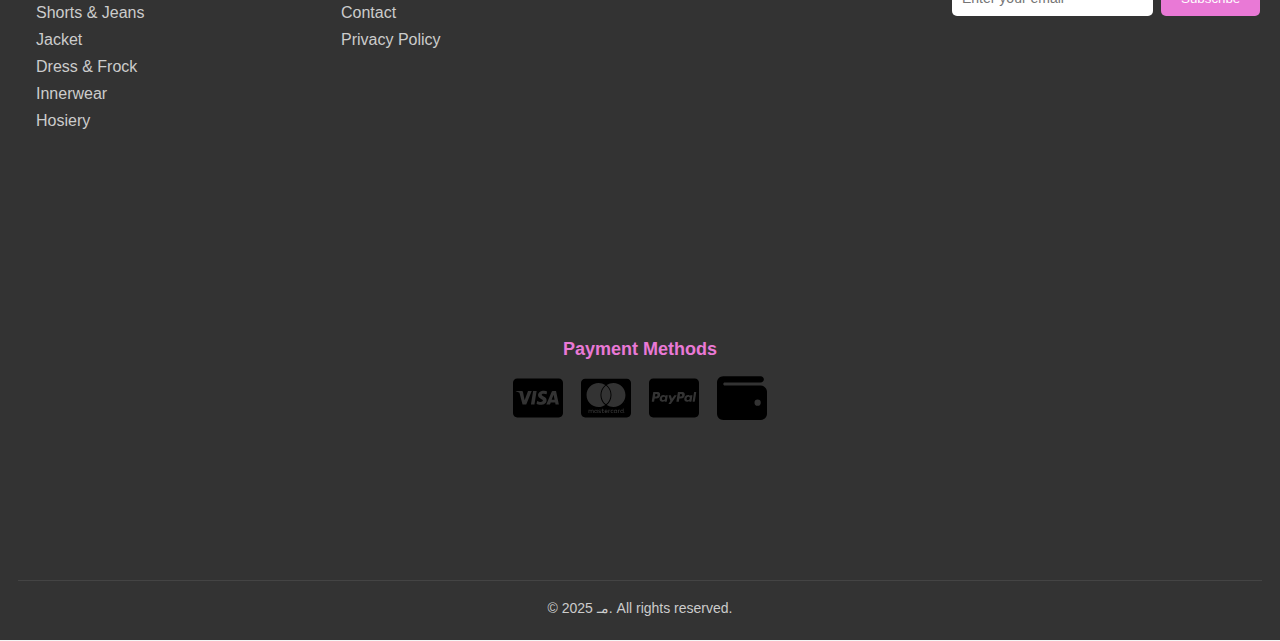
<file: signup.html>
<!DOCTYPE html>
<html lang="en">

<head>
    <meta charset="UTF-8">
    <meta name="viewport" content="width=device-width, initial-scale=1.0">
    <title> SignUp Page </title>
    <link rel="stylesheet" href="css/styles.css">
    <link rel="stylesheet" href="https://cdnjs.cloudflare.com/ajax/libs/font-awesome/5.15.3/css/all.min.css">
    <link href="https://fonts.googleapis.com/css2?family=Dancing+Script:wght@400&display=swap" rel="stylesheet">
</head>

<body>
    <!-- Header -->
    <header>
        <h1>مـ </h1>
        <nav>
            <a href="index.html">Home</a>
            <a href="shop.html">Shop</a>
            <a href="about.html">About</a>
            <a href="contact.html">Contact</a>
        </nav>
    </header>

    <main> <!-- SignUp Section -->
        <section class="signup-section">
            <form class="signup-form" method="post">
                <span>Sign Up</span>
                <div class="form-group">
                    <label for="First Name">First Name</label>
                    <input type="text" id="first-name" name="first-name" required>
                </div>
                <div class="form-group">
                    <label for="Last Name">Last Name</label>
                    <input type="text" id="last-name" name="last-name" required>
                </div>
                <div class="form-group">
                    <label for="Phone Number">Phone Number:</label>
                    <input type="tel" id="phone-number" name="phone-number" required pattern="[0-9]{10}">
                </div>
                <div class="form-group">
                    <label for="Address">Address:</label>
                    <input type="text" id="address" name="address" required>
                </div>
                <div class="form-group">
                    <label for="Username">Username:</label>
                    <input type="text" id="username" name="username" required>
                </div>
                <div class="form-group">
                    <label for="Email">Email address:</label>
                    <input type="email" id="email" name="email" required>
                </div>
                <div class="form-group">
                    <label for="Password">Password:</label>
                    <input type="password" id="password" name="password" required minlength="9" maxlength="14">
                </div>
                <div class="form-group">
                    <label for="Confirm Password">Confirm Password:</label>
                    <input type="password" id="confirm-password" name="confirm-password" required>
                </div>
                <div class="form-group">
                    <label for="dob">Date of Birth:</label>
                    <input type="date" id="dob" name="dob" required>
                </div>
                <button type="submit">Sign Up</button>
                <h3 class="text">Already have an account?</h3>
                <button onclick="window.location.href='login.html'">Login</button>
            </form>
        </section>
    </main>

    <!-- Footer -->
    <footer class="footer">
        <div class="footer-container">
            <!-- Fashion Section -->
            <div class="footer-section">
                <h3 class="footer-heading">Fashion</h3>
                <ul class="footer-links">
                    <li><a href="#">T-Shirt</a></li>
                    <li><a href="#">Shirts</a></li>
                    <li><a href="#">Shorts &amp; Jeans</a></li>
                    <li><a href="#">Jacket</a></li>
                    <li><a href="#">Dress &amp; Frock</a></li>
                    <li><a href="#">Innerwear</a></li>
                    <li><a href="#">Hosiery</a></li>
                </ul>
            </div>

            <!-- Quick Links -->
            <div class="footer-section">
                <h3 class="footer-heading">Quick Links</h3>
                <ul class="footer-links">
                    <li><a href="index.html">Home</a></li>
                    <li><a href="shop.html">Shop</a></li>
                    <li><a href="contact.html">Contact</a></li>
                    <li><a href="#">Privacy Policy</a></li>
                </ul>
            </div>

            <!-- Social Media -->
            <div class="footer-section">
                <h3 class="footer-heading">Follow Us</h3>
                <div class="social-icons">
                    <a href="#" class="social-icon"><i class="fab fa-facebook-f"></i></a>
                    <a href="#" class="social-icon"><i class="fab fa-twitter"></i></a>
                    <a href="#" class="social-icon"><i class="fab fa-instagram"></i></a>
                    <a href="#" class="social-icon"><i class="fab fa-linkedin-in"></i></a>
                    <a href="#" class="social-icon"><i class="fab fa-youtube"></i></a>
                </div>
            </div>

            <!-- Newsletter -->
            <div class="footer-section">
                <h3 class="footer-heading">Newsletter</h3>
                <p class="footer-text">Subscribe to our newsletter for updates.</p>
                <form class="newsletter-form">
                    <input type="email" placeholder="Enter your email" required>
                    <button type="submit">Subscribe</button>
                </form>
            </div>
        </div>

        <!-- Payment Methods (Moved Above Footer Bottom) -->
        <div class="payment-methods">
            <h3>Payment Methods</h3>
            <div class="payment-icons">
                <img src="img/Payment Pics/cc-visa-brands-solid.svg" alt="Visa">
                <img src="img/Payment Pics/cc-mastercard-brands-solid.svg" alt="MasterCard">
                <img src="img/Payment Pics/cc-paypal-brands-solid.svg" alt="PayPal">
                <img src="img/Payment Pics/wallet-solid.svg" alt="E-Wallet">
            </div>
        </div>

        <!-- Copyright Section -->
        <div class="footer-bottom">
            <p>&copy; 2025 مـ. All rights reserved.</p>
        </div>
    </footer>
    <!-- JavaScript -->
    <script src="js/scripts.js"></script>
</body>

</html>
</file>
<file: css/styles.css>
/* Basic Styling */
* {
    margin: -1px;
    padding: 0;
    box-sizing: border-box;
}

/* Body Styling */
body {
    font-family: 'Arial', sans-serif;
    margin: 0;
    padding: 0;
    background-color: #f5f5f5;
    display: flex;
    flex-direction: column;
    min-height: 100vh;
}

/* Main Content */
main {
    flex: 1;
    padding: 25px 0 0 0;
}

/* Header Styling */
.header {
    text-align: center;
    padding: 20px;
}

header {
    position: sticky;
    top: 0;
    z-index: 1002;
    background-color: #ffffff;
    padding: 13px;
    text-align: center;
    border-bottom: 1px solid #e5e5e5;
    animation: fadeInDown 1s ease;
    transition: all 0.3s ease;
}

/* Header when scrolled style 1 

header.scrolled {
    padding: 15px;
    text-align: center;
    background-color: #f8f8f8;
    border-bottom: 2px solid #ccc;
}

*/


/* Header when scrolled style 2 */
header.scrolled {
    align-self: center;
    width: 80%;
    min-width: 300px;
    top: 5px !important;
    border-radius: 40px;
    padding: 6px;
    text-align: center;
    background-color: #333;
    border-bottom: 2px solid #e979d6;
    transition: 0.3s ease;
}

header h1 {
    font-size: 32px;
    margin: 0;
    font-weight: bold;
    color: #333;
    transition: font-size 0.3s ease, transform 0.3s ease;
}

header.scrolled h1 {
    color: #ccc;
    font-size: 24px;
    transform: translateY(-5px);
}

nav {
    margin-top: 10px;
    display: block !important;
    justify-content: center;
    gap: 15px;
    transition: margin-top 0.3s ease;
}

header.scrolled nav {
    color: #ccc;
    margin-top: 0;
    gap: 10px;
    transform: translateY(-5px);
}

#cart-icon {
    display: inline-block;
    font-size: 20px;
    color: #333;
    margin-left: 15px;
    transition: all 0.3s ease;
}

header.scrolled #cart-icon {
    display: none;
    opacity: 0;
    font-size: 18px;
    margin-left: 0;
    transform: translateY(-20px) translateX(-7px);
}

/* Spread the cart effect for Larger Screen  */
@media (min-width: 565px) {
    header.scrolled #cart-icon {
        display: block;
        color: #ccc;
        opacity: 1;
        font-size: 18px;
        margin-left: 0;
        transform: translateY(-20px) translateX(-7px);
    }
}

/* Center nav and cart when scrolled */
header.scrolled nav {
    transform: translateY(-10px) translateX(15px);
    /* Ensures both nav and cart move together */
}

nav a {
    text-decoration: none;
    color: #333;
    margin: 0 15px;
    font-size: 20px;
    transition: color 0.3s ease;
}

nav a:hover {
    color: #e979d6;
    transition: color 0.3s ease;
}

header.scrolled nav a {
    color: #ccc;
    font-size: 18px;
    /* Reduce link size on scroll */
}

/* Footer Styling */
.footer {
    background-color: #333;
    color: #fff;
    padding: 60px 20px;
    font-family: Arial, sans-serif;
    display: flex;
    margin-bottom: -25px;
    flex-direction: column;
    justify-content: space-between;
    align-items: center;
    min-height: 87vh;
    position: relative;
}

/* Footer Container */
.footer-container {
    display: flex;
    flex-wrap: wrap;
    justify-content: space-between;
    max-width: 1200px;
    width: 100%;
    margin: 0 auto;
    gap: 20px;
}

/* Footer Sections */
.footer-section {
    flex: 1;
    min-width: 200px;
    margin-bottom: 20px;
}

.footer-heading {
    font-size: 18px;
    margin-bottom: 15px;
    color: #e979d6;
}

.footer-text {
    font-size: 14px;
    line-height: 1.6;
    color: #ccc;
}

/* Footer Links */
.footer-links {
    list-style: none;
    padding: 0;
}

.footer-links li {
    margin-bottom: 10px;
}

.footer-links a {
    color: #ccc;
    text-decoration: none;
    transition: color 0.3s ease;
}

.footer-links a:hover {
    color: #e979d6;
}

/* Social Media Icons */
.social-icons {
    display: flex;
    gap: 10px;
}

.social-icon {
    color: #fff;
    font-size: 20px;
    transition: color 0.3s ease;
}

.social-icon:hover {
    color: #e979d6;
}

/* Newsletter From */
.newsletter-form {
    margin-top: 10px;
    display: flex;
    gap: 10px;
}

.newsletter-form input {
    flex: 1;
    padding: 10px;
    border: none;
    border-radius: 5px;
    font-size: 14px;
}

.newsletter-form button {
    padding: 10px 20px;
    background-color: #e979d6;
    color: #fff;
    border: none;
    border-radius: 5px;
    cursor: pointer;
    transition: background-color 0.3s ease;
}

.newsletter-form button:hover {
    background-color: #d162c0;
}

/* Payment Methods */
.payment-methods {
    width: 100%;
    text-align: center;
    margin-top: 40px;
}

.payment-methods h3 {
    font-size: 18px;
    color: #e979d6;
    margin-bottom: 15px;
}

.payment-icons {
    display: flex;
    justify-content: center;
    gap: 20px;
}

.payment-icons img {
    width: 50px;
    height: auto;
    filter: brightness(0.8);
    transition: filter 0.3s ease;
}

.payment-icons img:hover {
    filter: brightness(1);
}

/* Footer Bottom */
.footer-bottom {
    text-align: center;
    padding: 20px 0;
    border-top: 1px solid #444;
    margin: 20px 0 -55px 0;
    font-size: 14px;
    color: #ccc;
    width: 100%;
}

/* Responsive Design */
@media (max-width: 768px) {

    header.scrolled nav a{
        font-size:15px
    }

    .footer-container {
        flex-direction: column-reverse;
        align-items: center;
        text-align: center;
    }

    .footer-section {
        width: 60%;
    }

    .social-icons {
        justify-content: center;
    }

    .newsletter-form {
        margin-top: 10px;
        flex-direction: column;
    }

    .newsletter-form button {
        width: 100%;
    }

    .payment-icons {
        justify-content: center;
    }
}

.section,
.about-section,
.contact-section {
    padding: 60px 20px;
    text-align: center;
}

.section h2,
.about-section h2,
.contact-section h2 {
    font-size: 36px;
    color: #333;
    margin-bottom: 40px;
    animation: fadeInUp 1s ease;
}

.section p,
.about-section p,
.contact-section p {
    margin-bottom: 10px;
    font-size: 18px;
    color: #555;
    line-height: 1.6;
    max-width: 800px;
    margin: 0 auto;
    animation: fadeInUp 1.5s ease;
}

.contact-form {
    max-width: 600px;
    margin: 40px auto 0;
    text-align: left;
    animation: fadeInUp 2s ease;
}

.contact-form label {
    display: block;
    font-size: 16px;
    color: #333;
    margin-bottom: 10px;
}

.contact-form input,
.contact-form textarea {
    width: 100%;
    padding: 10px;
    margin-bottom: 20px;
    border: 1px solid #ddd;
    border-radius: 5px;
    font-size: 16px;
    color: #333;
}

.contact-form button {
    display: inline-block;
    background-color: #333;
    color: #fff;
    padding: 10px 20px;
    font-size: 18px;
    border: none;
    border-radius: 5px;
    cursor: pointer;
    transition: background-color 0.3s ease;
}

.contact-form button:hover {
    background-color: #ff6347;
}

/* Checkout Section */
.checkout-form {
    min-height: 80vh;
    max-width: 600px;
    margin: 100px auto 0;
    text-align: left;
    animation: fadeInUp 2s ease;
}

.checkout-form label {
    display: block;
    font-size: 16px;
    color: #333;
    margin-bottom: 10px;
}

.checkout-form input,
.checkout-form textarea {
    width: 100%;
    padding: 10px;
    margin-bottom: 20px;
    border: 1px solid #ddd;
    border-radius: 5px;
    font-size: 16px;
    color: #333;
}

.checkout-form button {
    display: inline-block;
    background-color: #333;
    color: #fff;
    padding: 10px 20px;
    font-size: 18px;
    border: none;
    border-radius: 5px;
    cursor: pointer;
    transition: background-color 0.3s ease;
}

.checkout-form button:hover {
    background-color: #ff6347;
}

#cart-icon {
    position: absolute;
    top: 20px;
    right: 20px;
    font-size: 24px;
    cursor: pointer;
}

/* Hero Section */
.hero {
    height: 100vh;
    width: 100%;
    max-width: 1400px;
    /* Limit the width on larger screens */
    margin: 0 auto;
    /* Center the hero section */
    position: relative;
    display: flex;
    flex-direction: column;
    justify-content: center;
    align-items: center;
    text-align: center;
    overflow: hidden;
    background-size: cover;
    background-position: center;
    background-repeat: no-repeat;
}

/* Slider Styles */
.slider {
    position: absolute;
    top: 0;
    left: 0;
    width: 100%;
    height: 100%;
    display: flex;
    align-items: center;
    justify-content: center;
}

.slides {
    display: flex;
    transition: transform 0.5s ease-in-out;
    width: 300%;
    /* Accommodate three slides */
    height: 100%;
}

.slide {
    width: 100%;
    height: 100%;
    flex-shrink: 0;
    background-size: cover;
    background-repeat: no-repeat;
    background-position: center top 20%;
}

.dots {
    position: absolute;
    bottom: 65px;
    display: flex;
    gap: 10px;
    justify-content: center;
}

.dot {
    width: 12px;
    height: 12px;
    border-radius: 50%;
    background-color: rgba(255, 255, 255, 0.6);
    cursor: pointer;
}

.dot.active {
    background-color: #e979d6;
}

/* Hero Content */
.hero-content {
    z-index: 1;
    color: #e979d6;
    text-align: center;
}

.hero h2 {
    font-size: 48px;
    margin: 0;
}

.hero p {
    margin: 20px 0px 0px 0px;
    font-size: 18px;
}

.cta-button {
    display: inline-block;
    background-color: #e979d6;
    color: #fff;
    padding: 10px 20px;
    border-radius: 5px;
    text-decoration: none;
    font-size: 16px;
    margin-top: 10px;
}

/* Large Screens Adjustments */
@media (min-width: 1920px) {
    .hero {
        background-size: 90%;
        /* Allow slight expansion of the image */
        max-height: 100vh;
        /* Prevent excessive cropping */
    }

    .slide {
        background-size: 90%;
        /* Ensure full image fits better */
    }
}

/* Responsive Adjustments */
@media (max-width: 768px) {
    .hero {
        height: 80vh;
    }

    .hero h2 {
        font-size: 36px;
    }

    .hero p {
        font-size: 16px;
    }
}

@media (max-width: 480px) {

    #cart-icon {
        font-size: 19px;
    }

    header.scrolled {
        min-width: 270px !important;
    }
    nav a {
        font-size: 14px;
    }
    header.scrolled nav a{
        font-size:11px
    }

    .hero {
        height: 90vh;
    }
    .hero h2 {
        font-size: 28px;
    }
    .hero p {
        font-size: 14px;
    }
}


.cta-button {
    max-width: fit-content;
    min-width: 107px;
    text-align: center;
    width: 48%;
    margin-top: 3px;
    padding: 10px 20px;
    background-color: #333;
    color: #fff;
    text-decoration: none;
    font-size: 93%;
    border-radius: 5px;
    display: inline-block;
    transition: background-color 0.3s ease;
    align-self: center;
}

.cta-button:hover {
    background-color: #e979d6;
}

.section {
    padding: 60px 20px;
    text-align: center;
}

.section h2 {
    font-size: 36px;
    color: #333;
    margin: 20px 0 20px 0;
    animation: fadeInUp 1s ease;
}

.products,
.shop-products {
    min-height: 100vh;
    display: flex;
    justify-content: space-around;
    flex-wrap: wrap;
    opacity: 0;
    animation: fadeInUp 2s ease forwards;
    animation-delay: 1.5s;
}

.product,
.shop-product {
    min-height: 45vh;
    max-height: fit-content;
    width: 31%;
    min-width: 340px;
    margin-bottom: 20px;
    background-color: #fff;
    padding: 15px;
    border-radius: 102px;
    box-shadow: 0 4px 8px rgba(0, 0, 0, 0.1);
    transition: transform 0.3s, box-shadow 0.3s;
    display: flex;
    flex-direction: column;
    align-items: center;
    justify-content: center;

}

@media (max-width:320px) {

    .product,
    .shop-product {
        max-height: 80vh;
        width: 31%;
        min-width: 300px;
        margin-bottom: 20px;
        background-color: #fff;
        padding: 15px;
        border-radius: 102px;
        box-shadow: 0 4px 8px rgba(0, 0, 0, 0.1);
        transition: transform 0.3s, box-shadow 0.3s;
        display: flex;
        flex-direction: column;
        align-items: center;
        justify-content: center;

    }
}

.product img,
.shop-product img {
    align-self: center;
    max-width: 410px;
    min-width: 237px;
    min-height: 236px;
    width: 100%;
    border-radius: 55px;
    transition: transform 0.3s;
}

.product h3,
.shop-product h3 {
    font-size: 20px;
    color: #333;
    margin-top: 10px;
}

.product p,
.shop-product p {
    font-size: 16px;
    color: #777;
}

.product:hover,
.shop-product:hover {
    transform: translateY(-10px);
    box-shadow: 0 8px 16px rgba(0, 0, 0, 0.2);
}

.product img:hover,
.shop-product img:hover {
    transform: scale(1.05);
}


/* Animations */
@keyframes fadeIn {
    from {
        opacity: 0;
    }

    to {
        opacity: 1;
    }
}

@keyframes fadeInUp {
    from {
        opacity: 0;
        transform: translateY(20px);
    }

    to {
        opacity: 1;
        transform: translateY(0);
    }
}

@keyframes fadeInDown {
    from {
        opacity: 0;
        transform: translateY(-20px);
    }

    to {
        opacity: 1;
        transform: translateY(0);
    }
}


/* Fade-in elements */
.fade-in {
    opacity: 0;
    transform: translateY(20px);
    transition: opacity 1s ease, transform 1s ease;
}

.fade-in.visible {
    opacity: 1;
    transform: translateY(0);
}

/* Cart Styles */
#cart {
    position: fixed;
    top: 0;
    right: 0;
    width: 300px;
    height: 100%;
    background-color: #fff;
    box-shadow: -2px 0 5px rgba(0, 0, 0, 0.2);
    transform: translateX(100%);
    transition: transform 0.3s ease;
    z-index: 1003;
}

#cart.open {
    transform: translateX(0);
}

.cart-header {
    display: flex;
    justify-content: space-between;
    align-items: center;
    padding: 20px;
    border-bottom: 1px solid #e5e5e5;
}

.cart-header h2 {
    margin: 0;
    font-size: 24px;
    color: #333;
}

.close-cart {
    background: none;
    border: none;
    font-size: 24px;
    cursor: pointer;
}

.cart-body {
    padding: 20px;
}

.cart-body p {
    font-size: 18px;
    color: #555;
}

.cart-Buy {
    padding: 60px 20px;
    text-align: center;
}

/* Container for shop section */
.shop-container {
    margin-bottom: 17px;
    display: flex;
    justify-content: space-between;
    align-items: flex-start;
}

/* Sidebar styling 
.shop-sidebar {
    width: 20%;
    padding: 20px;
    background-color: #f5f5f5;
    box-shadow: 0px 4px 10px rgba(0, 0, 0, 0.1);
    border-radius: 10px;
    transition: width 0.3s ease;
}*/

.shop-sidebar-expanded {
    width: 40%;
}

/* Styling for category links */
.shop-categories ul {
    list-style: none;
    padding: 0;
}

.shop-categories ul li {
    margin-bottom: 10px;
}

.shop-categories ul li a {
    text-decoration: none;
    color: #333;
}

.shop-categories ul li a:hover {
    color: #e979d6;
}

/* Styling for price filter */
.shop-filter {
    margin-top: 30px;
}

.shop-filter label {
    font-size: 14px;
    color: #333;
}

.shop-filter input[type="range"] {
    width: 100%;
    margin-top: 10px;
}

/* New Scroll-triggered Animation */
.scroll-trigger {
    opacity: 0;
    transform: translateY(20px);
    transition: opacity 1s ease, transform 1s ease;
}

.scroll-trigger.visible {
    opacity: 1;
    transform: translateY(0);
}

/*Login*/

.login-section {
    margin-bottom: 35px;
}

.login-form span {
    font-family: 'Dancing Script', sans-serif;
    font-style: normal;
    font-weight: 400;
    font-size: 60px;
    color: #e979d6;
    margin-bottom: 20px;
}

.login-form {
    background: #ede1eb;
    padding: 20px;
    border-radius: 10px;
    box-shadow: 0 4px 8px rgba(0, 0, 0, 0.2);
    max-width: 500px;
    margin: 30px auto 0;
    text-align: left;
    animation: fadeInUp 2s ease;
    display: flex;
    flex-direction: column;
    align-items: center;
    gap: 15px;
}

.login-form label {
    display: block;
    font-size: 16px;
    color: #333;
    margin-bottom: 10px;
}

.login-form input,
.login-form textarea {
    width: 100%;
    padding: 15px;
    margin-bottom: 18px;
    border: 1px solid #ddd;
    border-radius: 5px;
    font-size: 16px;
    color: #333;
    height: 50px;
}

.form-group {
    width: 85%;
    margin-bottom: 0px;
    display: inline-block;
    align-items: center;
    gap: 10px;
}

.login-form button {
    min-width: fit-content;
    background-color: #333;
    color: #fff;
    padding: 10px 20px;
    font-size: 18px;
    border: none;
    border-radius: 5px;
    cursor: pointer;
    transition: background-color 0.3s ease;
    width: 30%;
}

.login-form button:hover {
    background-color: #ff6347;
}

/* Sign Up Section */
.signup-section {
    margin-bottom: 35px;
}

.signup-form span {
    font-family: 'Dancing Script', sans-serif;
    font-style: normal;
    font-weight: 400;
    font-size: 60px;
    color: #e979d6;
    margin-bottom: 20px;
}

.signup-form {
    background: #ede1eb;
    padding: 20px;
    border-radius: 10px;
    box-shadow: 0 4px 8px rgba(0, 0, 0, 0.2);
    max-width: 600px;
    margin: 30px auto 0;
    text-align: left;
    animation: fadeInUp 2s ease;
    display: flex;
    flex-direction: column;
    align-items: center;
    gap: 15px;
}

.signup-form label {
    display: block;
    font-size: 16px;
    color: #333;
    margin-bottom: 10px;
}

.signup-form input {
    width: 100%;
    padding: 15px;
    margin-bottom: 18px;
    border: 1px solid #ddd;
    border-radius: 5px;
    font-size: 16px;
    color: #333;
    height: 50px;
}

.signup-form button {
    min-width: fit-content;
    display: block;
    background-color: #333;
    color: #fff;
    padding: 10px 20px;
    font-size: 18px;
    border: none;
    border-radius: 5px;
    cursor: pointer;
    transition: background-color 0.3s ease;
    width: 30%;
}

.signup-form button:hover {
    background-color: #ff6347;

}

.text {
    font-size: 17px;
    font-weight: 500;
    margin-top: 2rem;
    color: #333;
    display: block;
    text-align: center;
}


/* General Shop Section Styling */
.shop-section {
    padding: 2rem;
    background-color: #f9f9f9;
    text-align: center;
}

.shop-section h2 {
    font-size: 2rem;
    font-weight: bold;
    color: #333;
    margin-bottom: 1.5rem;
    font-family: 'Roboto', sans-serif;
}

/* Shop Controls: Search & Sorting */
.shop-controls {
    display: flex;
    justify-content: center;
    gap: 1.5rem;
    flex-wrap: wrap;
    margin-bottom: 2rem;
}

/* Search Bar */
.search-bar-container {
    flex: 1;
    max-width: 300px;
}

#search-bar {
    width: 100%;
    padding: 0.8rem 1rem;
    font-size: 1rem;
    border: 1px solid #ccc;
    border-radius: 5px;
    background-color: #fff;
    font-family: 'Roboto', sans-serif;
    transition: all 0.3s ease;
}

#search-bar:focus {
    outline: none;
    border-color: #666;
    box-shadow: 0 0 4px rgba(0, 0, 0, 0.2);
}

/* Sort Dropdown */
.sort-options-container {
    flex: 1;
    max-width: 200px;
}

#sort-options {
    width: 100%;
    padding: 0.8rem 1rem;
    font-size: 1rem;
    border: 1px solid #ccc;
    border-radius: 5px;
    background-color: #fff;
    font-family: 'Roboto', sans-serif;
    transition: all 0.3s ease;
    appearance: none;
    background: url('data:image/svg+xml;utf8,<svg xmlns="http://www.w3.org/2000/svg" viewBox="0 0 24 24" fill="%23999" width="18px" height="18px"><path d="M7 10l5 5 5-5z"/></svg>') no-repeat right 1rem center;
    background-size: 18px;
}

#sort-options:focus {
    outline: none;
    border-color: #666;
    box-shadow: 0 0 4px rgba(0, 0, 0, 0.2);
}

/* Accessibility: Hide Labels */
.sr-only {
    position: absolute;
    width: 1px;
    height: 1px;
    padding: 0;
    overflow: hidden;
    clip: rect(0, 0, 0, 0);
    white-space: nowrap;
    border: 0;
}

/* Reset Password Section */
.resetPassword-section {
    background: #ede1eb;
    padding: 45px;
    border-radius: 10px;
    box-shadow: 0 4px 8px rgba(0, 0, 0, 0.2);
    max-width: 600px;
    margin: -10px auto 100px auto;
    text-align: center;
    animation: fadeInUp 2s ease;
    display: flex;
    flex-direction: column;
    align-items: center;
    gap: 15px;
}

.resetPassword-section h2 {
    font-family: 'Dancing Script', sans-serif;
    font-style: normal;
    font-weight: 400;
    font-size: 60px;
    color: #e979d6;
    margin-bottom: 20px;
    text-align: center;
}

.RPform-group {
    width: 100%;
    margin-bottom: 20px;
    text-align: left;
}

.RPform-group p {
    font-size: 14px;
    color: #555;
    margin-bottom: 50px;
    text-align: center;
}

.RPform-group label {
    display: block;
    font-size: 16px;
    color: #333;
    margin-bottom: 10px;
}

.RPform-group input[type="email"] {
    width: 100%;
    padding: 15px;
    margin-bottom: 18px;
    border: 1px solid #ddd;
    border-radius: 5px;
    font-size: 16px;
    color: #333;
    height: 50px;
}

.btn-reset {
    background-color: #333;
    color: #fff;
    padding: 10px 20px;
    font-size: 18px;
    border: none;
    border-radius: 5px;
    cursor: pointer;
    transition: background-color 0.3s ease;
}

.btn-reset:hover {
    background-color: #ff6347;
}

.aa p {
    margin-top: 20px;
}

.aa a {
    padding: 1px;
    color: #333;
    text-decoration: underline;
    transition: color 0.3s ease;
}

.aa a:hover {
    color: #ff6347;
}

/* Sidebar styling */
.shop-sidebar {
    width: 2%;
    max-width: 250px;
    padding: 36px;
    background-color: #f5f5f5;
    box-shadow: 0px 4px 10px rgba(0, 0, 0, 0.1);
    border-radius: 10px;
    position: fixed;
    right: -36px;
    top: 35%;
    height: 345px;
    overflow-y: auto;
    z-index: 1000;
    transition: width 0.6s ease-in-out,
        right 0.6s cubic-bezier(0.25, 0.8, 0.25, 1),
        opacity 0.5s ease-in-out;
}

/* "Filter" text styling */
.filter-text {
    font-size: 42px;
    position: absolute;
    left: -35px;
    /* Position it to the left of the sidebar */
    top: 50%;
    /* Center vertically */
    transform: translateY(-50%) rotate(90deg);
    /* Rotate text to be vertical */
    font-weight: bold;
    color: #333;
    cursor: pointer;
    /* Indicate it's interactive */
    pointer-events: none;
    /* Ensure it doesn't block hover */
    white-space: nowrap;
    opacity: 1;
    margin: 0;
    /* Remove default margin for h5 */
}

.shop-sidebar:hover .filter-text {
    opacity: 0;
}

/* Expanded sidebar styling */
.shop-sidebar:hover {
    width: 40%;
    right: 0;
    opacity: 1;
}

/* Fixed for not crossing the footer */
.shop-sidebar.fixed {
    position: fixed;
    top: 35%;
}

.shop-sidebar.sticky-stop {
    position: absolute;
    bottom: 0;
}

.shop-filter input[type="range"] {
    width: 88%;
    margin-top: 10px;
}

.shop-categories {
    padding-left: 6px;
}
</file>
